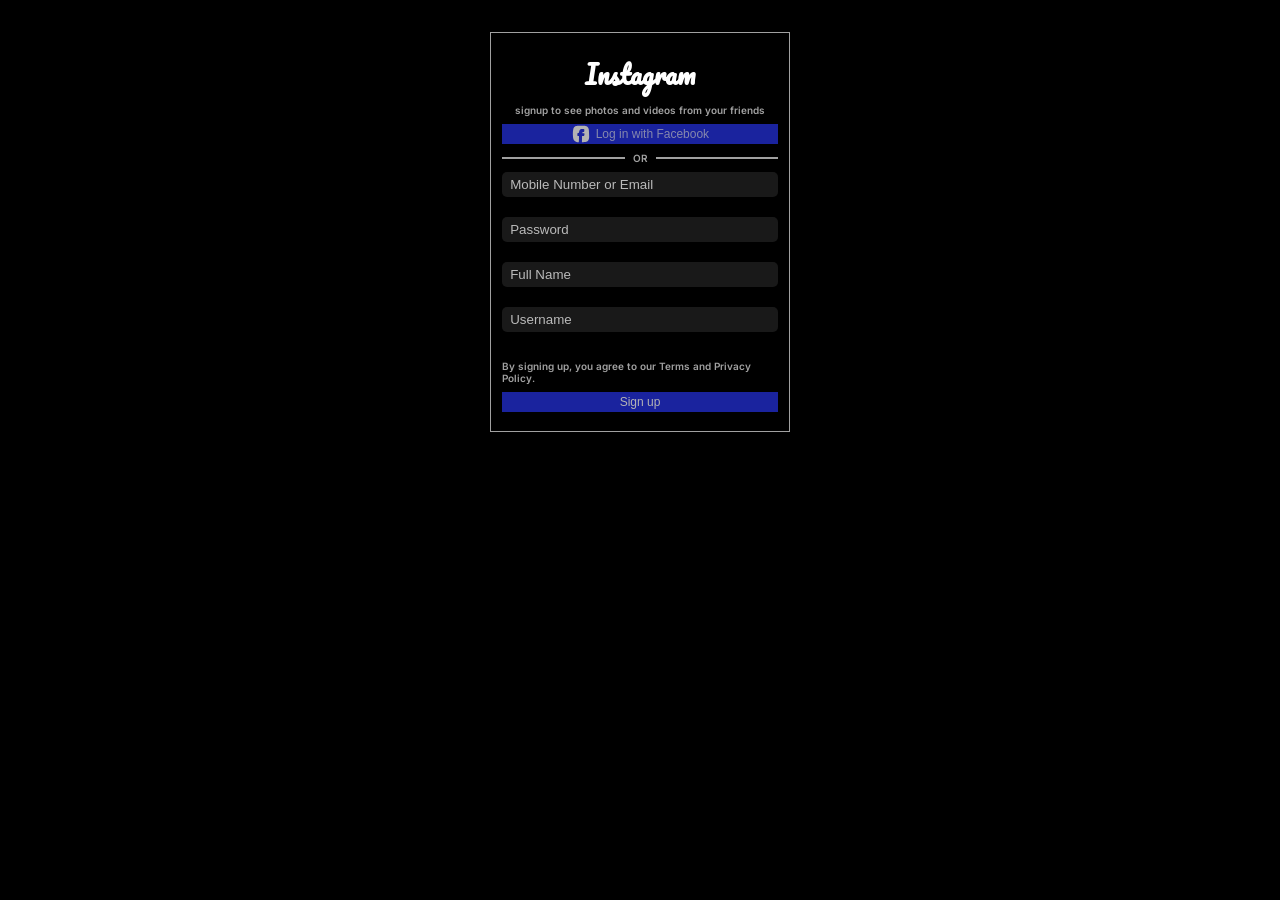
<file: insta-login/index.html>
<!DOCTYPE html>
<html lang="en">

<head>
    <meta charset="UTF-8">
    <meta name="viewport" content="width=device-width, initial-scale=1.0">
    <title>insta-login</title>
    <link rel="stylesheet" href="style.css">
</head>

<body>
    <div class="card">
        <h1>Instagram</h1>
        <p>signup to see photos and videos from your friends</p>
        <button type="button" class="fbtn">
            <img src="images/fb.svg" alt="facebook logo" width="20px">
            <p>Log in with Facebook</p>
        </button>
        <div class="or">
            <div></div>
            <p>or</p>
            <div></div>
        </div>
        <div class="inpt">
            <input type="text" placeholder="Mobile Number or Email"><br>
            <input type="password" placeholder="Password"><br>
            <input type="text" placeholder="Full Name"><br>
            <input type="text" placeholder="Username"><br>
        </div>
        <p>By signing up, you agree to our Terms and Privacy Policy.</p>
        <button type="button" class="s-up">Sign up</button>
    </div>
</body>

</html>
</file>
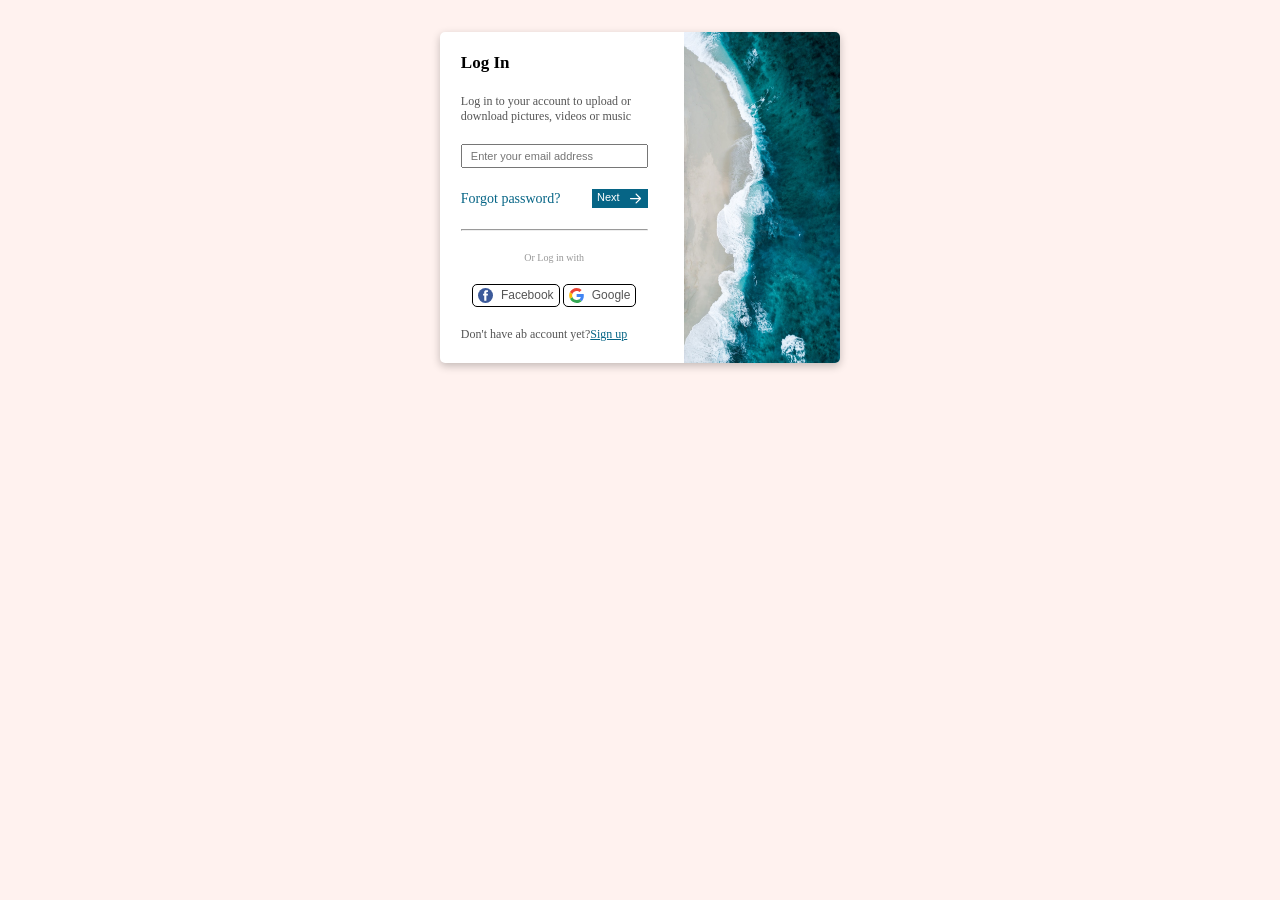
<file: login-page2/index.html>
<!DOCTYPE html>
<html lang="en">

<head>
    <meta charset="UTF-8">
    <meta name="viewport" content="width=device-width, initial-scale=1.0">
    <title>Login-page</title>
    <link rel="stylesheet" href="style.css">
</head>

<body>
    <div class="card">
        <div class="left">
            <h2>Log In</h2>
            <p id="par">Log in to your account to upload or <br> download pictures, videos or music</p>
            <input type="text" placeholder="Enter your email address" required>
            <div class="fpwd">
                <p>Forgot password?</p>
                <button>
                    <p>Next</p>
                    <img src="images/arrow-right.svg" alt="arrow" width="15px">
                </button>
            </div>
            <hr>
            <p id="or">Or Log in with</p>
            <div class="socials">
                <button>
                    <img src="images/facebook.svg" alt="fb" width="15">
                    <p>Facebook</p>
                </button>
                <button>
                    <img src="images/google.svg" alt="google" width="15">
                    <p>Google</p>
                </button>
            </div>
            <p>Don't have ab account yet?<span><a>Sign up</a></span></p>
        </div>
        <div class="right">
            <img src="images/ocean.jpg" alt="ocean" width="50">
        </div>
    </div>
</body>

</html>
</file>
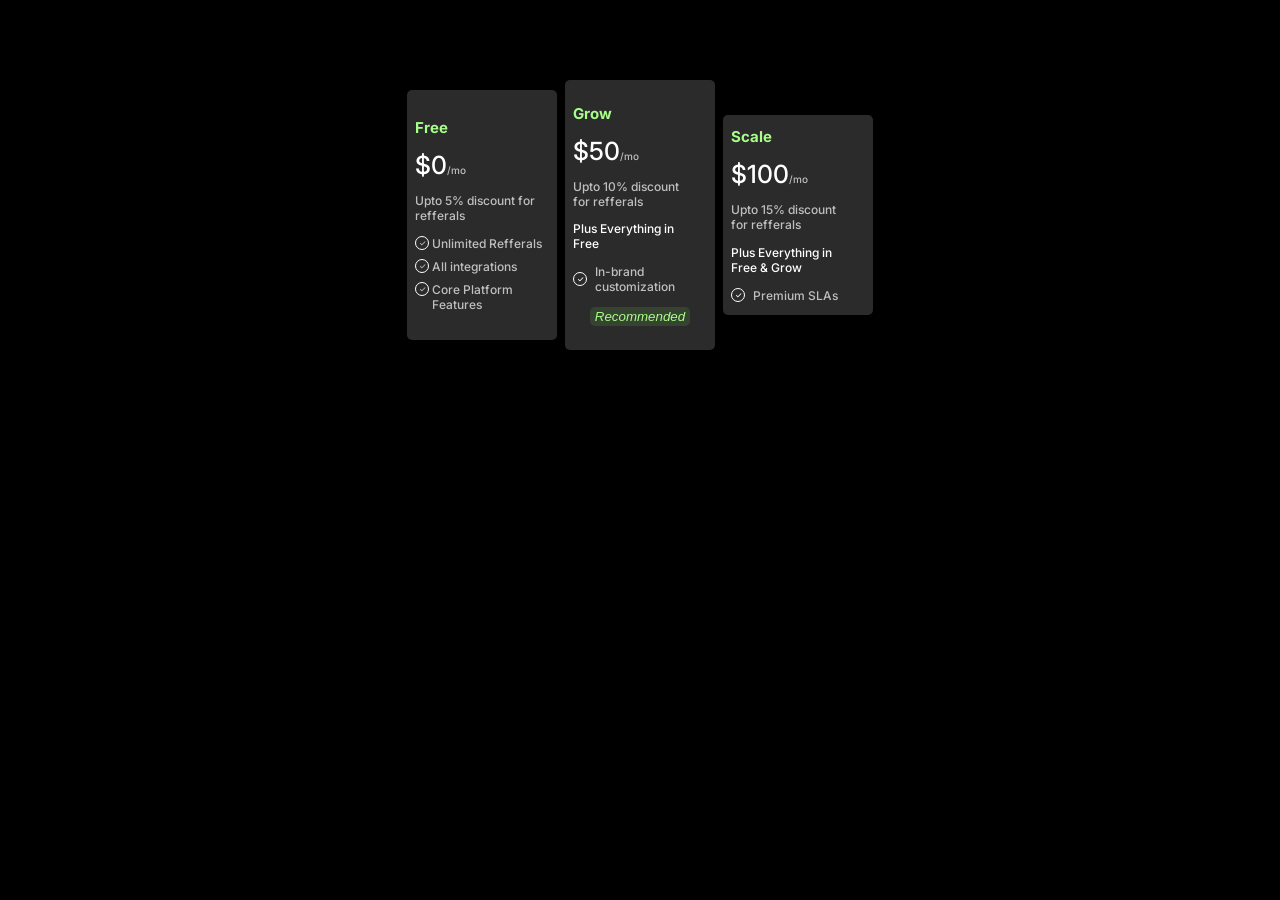
<file: pricing-cardv1/index.html>
<!DOCTYPE html>
<html lang="en">

<head>
    <meta charset="UTF-8">
    <meta name="viewport" content="width=device-width, initial-scale=1.0">
    <title>pricing-cardv1</title>
    <link rel="stylesheet" href="style.css">
</head>

<body>
    <div class="card">
        <div class="left">
            <h3>Free</h3>
            <p class="mo"><span>$0</span>/mo</p>
            <p>Upto 5% discount for <br> refferals</p>
            <ul>
                <li>
                    <div>✓</div>
                    <p>Unlimited Refferals</p>
                </li>
                <li>
                    <div>✓</div>
                    <p>All integrations</p>
                </li>
                <li>
                    <div>✓</div>
                    <p>Core Platform <br>Features</p>
                </li>
            </ul>
        </div>
        <div class="middle">
            <h3>Grow</h3>
            <p class="mo"><span>$50</span>/mo</p>
            <p>Upto 10% discount <br> for refferals</p>
            <p style="color: #fff;">Plus Everything in <br> Free</p>
            <div class="tick">
                <div>✓</div>
                <p> In-brand <br> customization</p>
            </div>
            <button type="button">Recommended</button>
        </div>
        <div class="right">
            <h3>Scale</h3>
            <p class="mo"><span>$100</span>/mo</p>
            <p>Upto 15% discount <br> for refferals</p>
            <p style="color: #fff;">Plus Everything in <br> Free & Grow</p>
            <div class="tick">
                <div>✓</div>
                <p> Premium SLAs</p>
            </div>
        </div>
    </div>
</body>

</html>
</file>
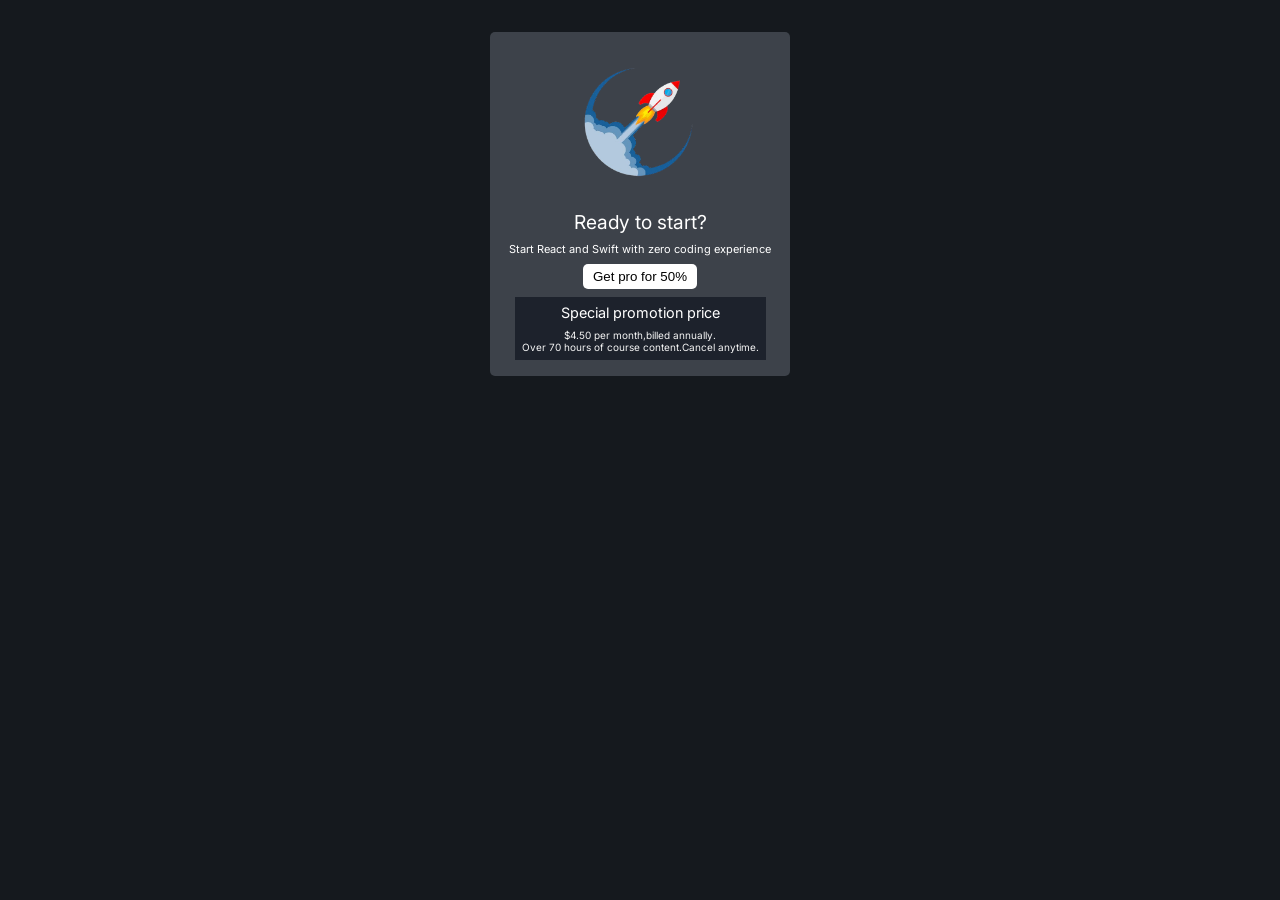
<file: promo-cardv1/index.html>
<!DOCTYPE html>
<html lang="en">

<head>
    <meta charset="UTF-8">
    <meta name="viewport" content="width=device-width, initial-scale=1.0">
    <title>promo-card</title>
    <link rel="stylesheet" href="style.css">
</head>

<body>
    <div class="card">
        <div class="img-wrapper">
            <img src="images/rocket.png" alt="rocket" width="50">
        </div>
        <div class="content">
            <h2>Ready to start?</h2>
            <p>Start React and Swift with zero coding experience</p>
            <button>Get pro for 50%</button>
        </div>
        <div class="bottom">
            <h3>Special promotion price</h3>
            <p>$4.50 per month,billed annually. <br>
                Over 70 hours of course content.Cancel anytime.</p>
        </div>
    </div>
</body>

</html>
</file>
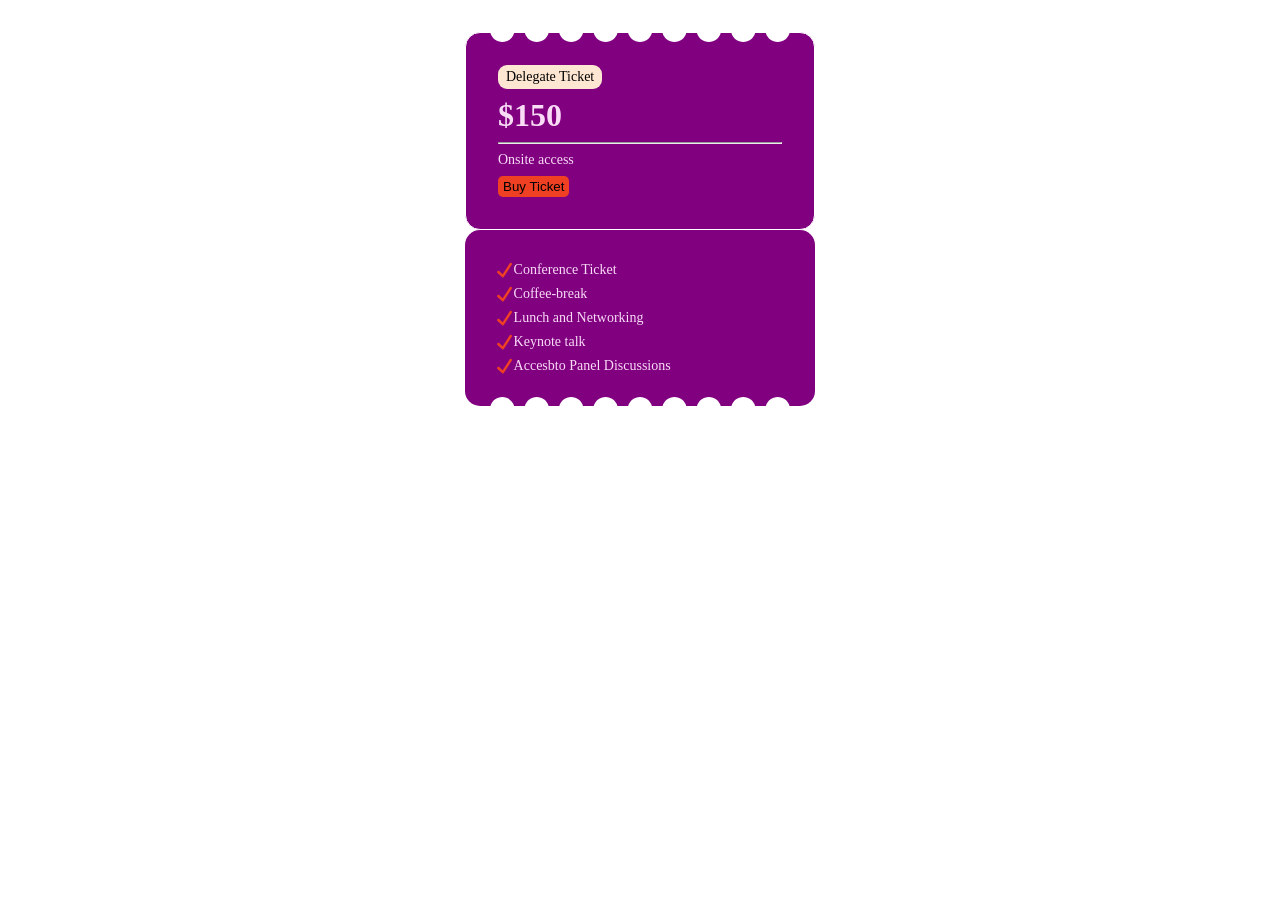
<file: ticket-v1/index.html>
<!DOCTYPE html>
<html lang="en">

<head>
    <meta charset="UTF-8">
    <meta name="viewport" content="width=device-width, initial-scale=1.0">
    <title>ticket-v1</title>
    <link rel="stylesheet" href="style.css">
</head>

<body>
    <div class="card">
        <div class="top">
            <img src="assets/shape.svg" alt="shape" class="img-top">
            <div>Delegate Ticket</div>
            <p><b>$150</b></p>
            <hr>
            <p>Onsite access</p>
            <button type="button">Buy Ticket</button>
        </div>
        <div class="empty"></div>
        <div class="bottom">
            <div>
                <img src="assets/check-mark.svg" alt="mark" width="15px">
                <p>Conference Ticket</p>
            </div>
            <div>
                <img src="assets/check-mark.svg" alt="mark" width="15px">
                <p>Coffee-break</p>
            </div>
            <div>
                <img src="assets/check-mark.svg" alt="mark" width="15px">
                <p>Lunch and Networking</p>
            </div>
            <div>
                <img src="assets/check-mark.svg" alt="mark" width="15">
                <p>Keynote talk</p>
            </div>
            <div>
                <img src="assets/check-mark.svg" alt="mark" width="15px">
                <p>Accesbto Panel Discussions</p>
            </div>
            <img src="assets/shape.svg" alt="shape" class="img-bttm">
        </div>
    </div>
</body>

</html>
</file>
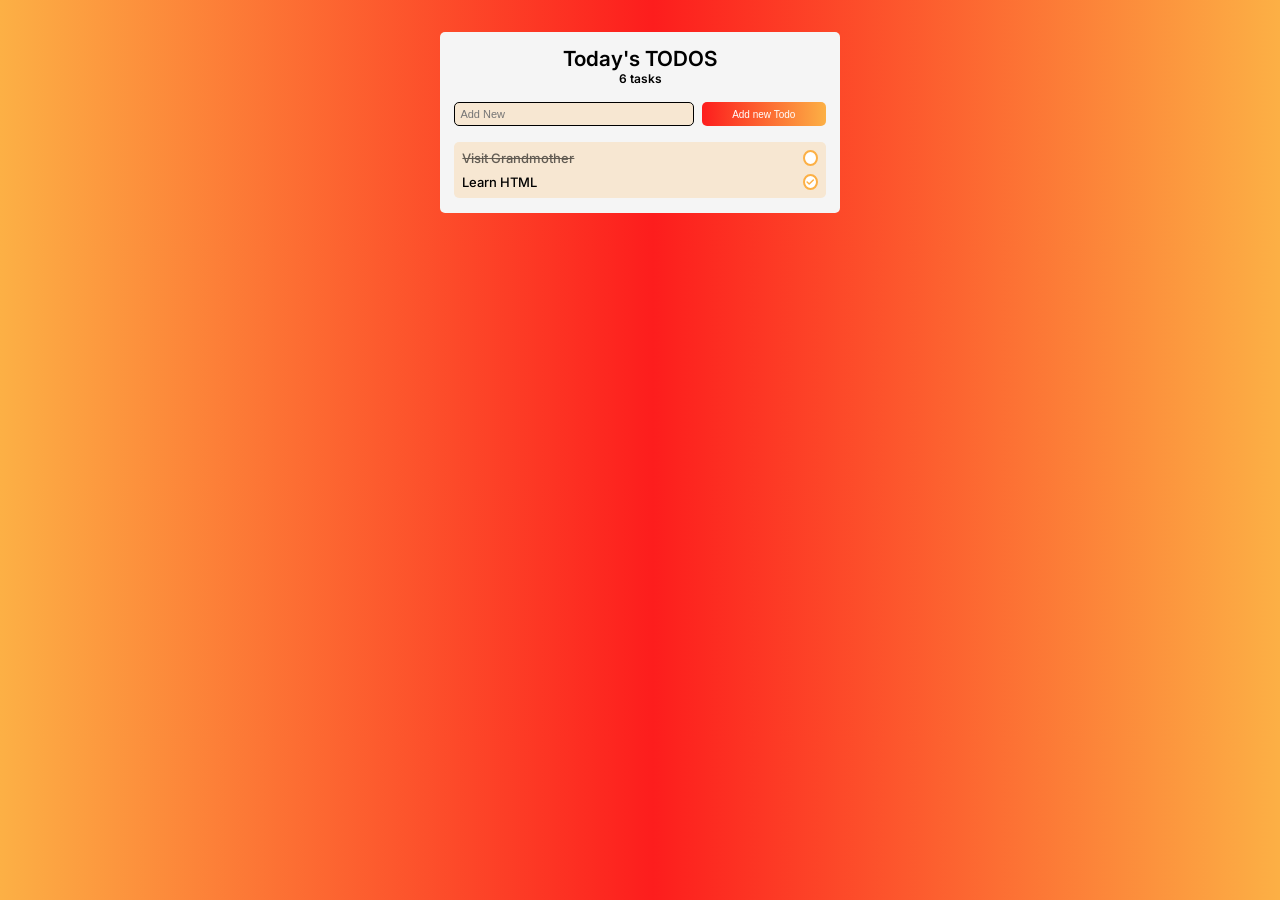
<file: todos/index.html>
<!DOCTYPE html>
<html lang="en">

<head>
    <meta charset="UTF-8">
    <meta name="viewport" content="width=device-width, initial-scale=1.0">
    <title>TODOS</title>
    <link rel="stylesheet" href="./style.css">
</head>

<body>
    <div class="card">
        <header>
            <h1>Today's TODOS</h1>
            <p>6 tasks</p>
        </header>
        <div class="disp">
            <input type="text" placeholder="Add New">
            <button>Add new Todo</button>
        </div>
        <div class="todo-list">
            <div class="todo">
                <p class="completed">Visit Grandmother</p>
                <div class="img-wrapper">
                    <img style="display: none;" width="10" src="images/tick.svg" alt="tick">
                </div>
            </div>
            <div class="todo">
                <p>Learn HTML</p>
                <div class="img-wrapper">
                    <img width="10" src="images/tick.svg" alt="tick">
                </div>
            </div>
        </div>
    </div>
</body>

</html>
</file>
<file: insta-login/style.css>
@import url('https://fonts.googleapis.com/css2?family=Inter:ital,opsz,wght@0,14..32,100..900;1,14..32,100..900&family=Pacifico&display=swap');

* {
    margin: 0;
    padding: 0;
    box-sizing: border-box;

}

body {
    --btc: rgb(38, 50, 226);
    --col: #fff;
    --inpcl: #a1a1a1;
    --inbg: rgb(25, 25, 25);

    font-family: 'Inter', sans-serif;
    background-color: #000;
    display: flex;
    justify-content: center;
    padding: 2rem;
}

.card {
    display: flex;
    flex-direction: column;
    justify-content: space-evenly;
    align-items: center;
    border: 1px solid var(--inpcl);
    width: 300px;
    height: 400px;
    color: var(--col);
    padding: 0.7rem;
    align-items: center;

}

.card h1 {
    font-family: 'Pacifico', sans-serif;
    font-size: 25px;
    font-weight: 100px;
}

.card p {
    font-size: 10px;
    font-weight: 600;
    color: var(--inpcl);
    opacity: 1;
}

.card>button:hover {
    cursor: pointer;
    background-color: rgb(38, 50, 226, 0.8);
}


.fbtn {
    width: 100%;
    display: flex;
    justify-content: center;
    align-items: center;
    background-color: var(--btc);
    border: none;
    opacity: 0.7;
    gap: 0.3rem;
}

.fbtn>p {
    color: var(--col);
    font-size: 12px;
    font-weight: 400;
    opacity: 0.7;
}

.or {
    display: flex;
    align-items: center;
    width: 100%;
    gap: 0.5rem;
    text-transform: uppercase;
}

.or>div {
    height: 0.09rem;
    background-color: var(--inpcl);
    flex: 1;

}

.inpt {
    display: flex;
    flex-direction: column;
    width: 100%;
}

.inpt input {
    width: 100%;
    padding: 5px 8px;
    border: none;
    border-radius: 5px;
    background-color: var(--inbg);
}

.inpt input::placeholder {
    color: var(--col);
    opacity: 0.7;
}

.s-up {
    width: 100%;
    padding: 0.2rem;
    border: none;
    background-color: var(--btc);
    color: var(--col);
    font-size: 12px;
    font-weight: 400;
    opacity: 0.7;
}
</file>
<file: login-page2/style.css>
@import url('https://fonts.googleapis.com/css2?family=Inter:ital,opsz,wght@0,14..32,100..900;1,14..32,100..900&display=swap');

* {
    margin: 0;
    padding: 0;
    box-sizing: border-box;
}

body {
    --primary: #066586;
    --bbgc: #fff2ef;

    font-family: "Inter" sans-serif;
    padding: 2rem;
    display: flex;
    justify-content: center;
    background-color: var(--bbgc);
}

.card {
    background-color: #fff;
    display: flex;
    width: 400px;
    gap: 1rem;
    border-radius: 5px;
    overflow: hidden;
    box-shadow: rgba(0, 0, 0, 0.24) 0px 3px 8px;
}

.left {
    display: flex;
    flex-direction: column;
    justify-content: center;
    gap: 1.3rem;
    flex: 1.2;
    padding: 1.3rem;
}

.left h2 {
    font-size: 17px;
}

.card p {
    font-size: 12px;
    color: #555;
}

.fpwd {
    display: flex;
    justify-content: space-between;
    align-items: center;
}

.fpwd p {
    font-size: 14px;
    color: var(--primary);
}

.fpwd button {
    display: flex;
    padding: 2px 5px;
    gap: 0.5rem;
    border: none;
    background-color: var(--primary);

}

.fpwd button:hover {
    cursor: pointer;
}

.fpwd button p {
    font-size: 11px;
    font-weight: 400;
    color: #fff;
}

#or {
    align-self: center;
    font-size: 10px;
    opacity: 60%;
}

.socials {
    display: flex;
    justify-content: center;
    gap: 0.2rem;
}

.socials>button {
    display: flex;
    gap: 0.5rem;
    padding: 3px 5px;
    justify-content: center;
    align-items: center;
    background-color: transparent;
    border-radius: 5px;
    border: 1px solid #000;

}

.socials>button:hover {
    cursor: pointer;
    background-color: #555;
    opacity: 100%;
}

.socials>button p {
    font-size: 12px;
}

span {
    color: var(--primary);
    text-decoration: underline;
}

input {
    font-size: 11px;
    padding: 4px 8px;
}

.right {
    width: 100px;
    flex: 1;
}

.right img {
    width: 100%;
    height: 100%;
}
</file>
<file: pricing-cardv1/style.css>
@import url('https://fonts.googleapis.com/css2?family=Inter:ital,opsz,wght@0,14..32,100..900;1,14..32,100..900&display=swap');

* {
    box-sizing: border-box;
    margin: 0;
    padding: 0;
}

body {
    --col: rgba(255, 255, 255, 0.7);
    --primary: #a7fe89;
    --cdc: #2a2b2a;
    --bderc: rgba(255, 255, 255, 0.3);
    --btnbg: #354330;

    font-family: 'Inter', sans-serif;
    padding: 5rem;
    display: flex;
    justify-content: center;
    background-color: #000;
    color: var(--col);
}

.card {
    width: 500px;
    display: flex;
    justify-content: center;
    align-items: center;
    gap: 0.5rem;
}

.card p {
    font-size: 12px;
    font-weight: 500;
}

.card h3 {
    font-size: 15px;
    font-weight: 700;
    color: var(--primary);
}

.card span {
    font-size: 25px;
    font-weight: 500;
    color: #fff;
}

.card .mo {
    font-size: 10px;
    font-weight: 500;
}

.card li {
    list-style-type: none;
    font-size: 8px;
    font-weight: 500;
    display: flex;
    gap: 0.2rem;
}

.card li div {
    border: 1px solid #fff;
    width: 8px;
    height: 8px;
    display: flex;
    justify-content: center;
    align-items: center;
    padding: 6px;
    border-radius: 50%;
}

.card ul {
    display: flex;
    flex-direction: column;
    gap: 0.5rem;
}

#lee {
    display: flex;
}

.card .tick {
    display: flex;
    align-items: center;
    gap: 0.5rem;
}

.card .tick div {
    border: 1px solid #fff;
    width: 8px;
    height: 8px;
    display: flex;
    justify-content: center;
    align-items: center;
    padding: 6px;
    border-radius: 50%;
    font-size: 8px;
    font-weight: 500;
    color: #fff;
}

.left {
    width: 150px;
    height: 250px;
    display: flex;
    flex-direction: column;
    justify-content: center;
    padding: 0.5rem;
    gap: 0.8rem;
}

.middle {
    width: 150px;
    height: 270px;
    display: flex;
    flex-direction: column;
    justify-content: center;
    padding: 0.5rem;
    gap: 0.8rem;
}

.middle button {
    width: fit-content;
    padding: 2px 5px;
    display: flex;
    justify-content: center;
    display: flex;
    align-self: center;
    border-radius: 5px;
    border: none;
    color: var(--primary);
    background-color: var(--btnbg);
    font-style: italic;
}

.right {
    width: 150px;
    height: 200px;
    display: flex;
    flex-direction: column;
    justify-content: center;
    padding: 0.5rem;
    gap: 0.8rem;
}

.left,
.middle,
.right {
    background-color: var(--cdc);
    border-radius: 5px;
}

.left:hover {
    cursor: pointer;
    border: 1px solid var(--primary);
}

.middle:hover {
    cursor: pointer;
    border: 1px solid var(--primary);
}

.right:hover {
    cursor: pointer;
    border: 1px solid var(--primary);
}
</file>
<file: promo-cardv1/style.css>
@import url('https://fonts.googleapis.com/css2?family=Inter:ital,opsz,wght@0,14..32,100..900;1,14..32,100..900&display=swap');

* {
    margin: 0;
    padding: 0;
    box-sizing: border-box;
}

body {
    font-family: 'Inter', sans-serif;
    background-color: #15191e;
    display: flex;
    justify-content: center;
    padding: 2rem;

}

.card {
    width: 300px;
    display: flex;
    flex-direction: column;
    align-items: center;
    text-align: center;
    padding: 1rem;
    background-color: #3d424a;
    color: #ffffff;
    border-radius: 5px;
    gap: 0.5rem;
}

.img-wrapper {
    width: 150px;
}

.img-wrapper img {
    width: 100%;
}

.content {
    display: flex;
    flex-direction: column;
    justify-content: center;
    align-items: center;
    gap: 0.5rem;
}

.content h2 {
    font-size: 1.2rem;
    font-weight: 400;
}

.content p {
    font-size: 11px;
    color: white;
}

.content button {
    padding: 5px 10px;
    width: fit-content;
    border-radius: 5px;
    border: none;
    background-color: #fff;
}

.bottom {
    background-color: #1d222c;
    padding: 7px;
    display: flex;
    flex-direction: column;
    gap: 0.5rem;

}

.bottom h3 {
    font-size: 0.9rem;
    font-weight: 400;
    color: #ffffff;
}

.bottom p {
    font-size: 10px;
    color: white;
    color: #f5f5f5;
}
</file>
<file: ticket-v1/style.css>
@import url('https://fonts.googleapis.com/css2?family=Inter:ital,opsz,wght@0,14..32,100..900;1,14..32,100..900&display=swap');

* {
    padding: 0;
    margin: 0;
    box-sizing: border-box;
}

body {
    --txtcol: #f9dbf6;
    --bgc: #501d6b;
    --btncol:

        font-family: "Inter" sans-serif;
    padding: 2rem;
    display: flex;
    justify-content: center;
}

.card {
    width: 350px;
    color: var(--txtcol);
    border-radius: 15px;
}

.img-wrapper {
    width: 100%;
}

.img-wrapper img {
    width: 100%;
}

.top {
    width: 100%;
    display: flex;
    flex-direction: column;
    gap: 0.5rem;
    padding: 2rem;
    border: 1px solid #fff;
    background-color: purple;
    border-radius: 15px;
    position: relative;
}

.top>div {
    background-color: #fde6d2;
    color: black;
    width: fit-content;
    padding: 4px 8px;
    font-size: 14px;
    font-weight: 400;
    border-radius: 9px;
}

.top b {
    font-size: 32px;
    font-weight: 600px;
}

.top>p {
    font-size: 14px;
    font-weight: 400px;
}

.top>button {
    width: fit-content;
    padding: 3px 5px;
    border-radius: 5px;
    border: none;
    background-color: #ef4023;
}

.top>button:hover {
    cursor: pointer;
    background-color: #555;
}

.empty {
    height: 0.01px;
    background-color: #fff;
}

.bottom {
    width: 100%;
    display: flex;
    flex-direction: column;
    border-radius: 15px;
    padding: 2rem;
    gap: 0.5rem;
    background-color: purple;
    position: relative;
}

.bottom>div {
    display: flex;
    font-size: 14px;
    gap: 0.1rem;
}

.img-top {
    width: 300px;
    position: absolute;
    top: 0;
    left: 50%;
    transform: translateX(-50%);
}

.img-bttm {
    width: 300px;
    position: absolute;
    bottom: 0;
    left: 50%;
    transform: translateX(-50%) rotate(180deg);
}
</file>
<file: todos/style.css>
@import url('https://fonts.googleapis.com/css2?family=Inter:ital,opsz,wght@0,14..32,100..900;1,14..32,100..900&display=swap');

* {
    margin: 0;
    padding: 0;
    box-sizing: border-box;
}

body {
    font-family: 'Inter', sans-serif;
    background: #833AB4;
    padding: 2rem;
    display: flex;
    justify-content: center;
    background: #FCB045;
    background: linear-gradient(90deg, rgba(252, 176, 69, 1) 0%, rgba(253, 29, 29, 1) 51%, rgba(252, 176, 69, 1) 100%);
}

.card {
    background-color: #f5f5f5;
    width: 400px;
    border-radius: 5px;
    padding: 0.9rem;
    display: flex;
    flex-direction: column;
    align-items: center;
    text-align: center;
    gap: 1rem;
}

header h1 {
    font-size: 1.3rem;
    font-weight: 600;
}

header p {
    font-size: 12px;
    font-weight: 600;
}

.disp {
    width: 100%;
    display: flex;
    gap: 0.5rem;
}

.disp input {
    flex: 2;
    border: 1px solid #000;
    font-size: 11px;
    padding: 5px 5px;
    border-radius: 5px;
    background-color: rgb(252, 176, 69, 0.2);
}

.disp button {
    flex: 1;
    color: #fff;
    border: none;
    font-size: 10px;
    cursor: pointer;
    padding: 5px 5px;
    border-radius: 5px;
    background: #833AB4;
    background: linear-gradient(90deg, rgba(131, 58, 180, 1) 0%, rgba(253, 29, 29, 1) 0%, rgba(252, 176, 69, 1) 100%);
}

.todo-list {
    width: 100%;
    background-color: rgb(252, 176, 69, 0.2);
    display: flex;
    flex-direction: column;
    gap: 0.5rem;
    padding: 0.5rem;
    border-radius: 5px;
}

.todo {
    display: flex;
    justify-content: space-between;
}

.todo p {
    font-size: 13px;
    font-weight: 500;
}

.todo .img-wrapper {
    aspect-ratio: 1/1;
    width: 15px;
    border-radius: 50%;
    display: flex;
    justify-content: center;
    align-items: center;
    cursor: pointer;
    background-color: #fff;
    border: rgb(252, 176, 69) 2px solid;
}

.todo p.completed {
    text-decoration: line-through;
    opacity: 0.6;
}
</file>
